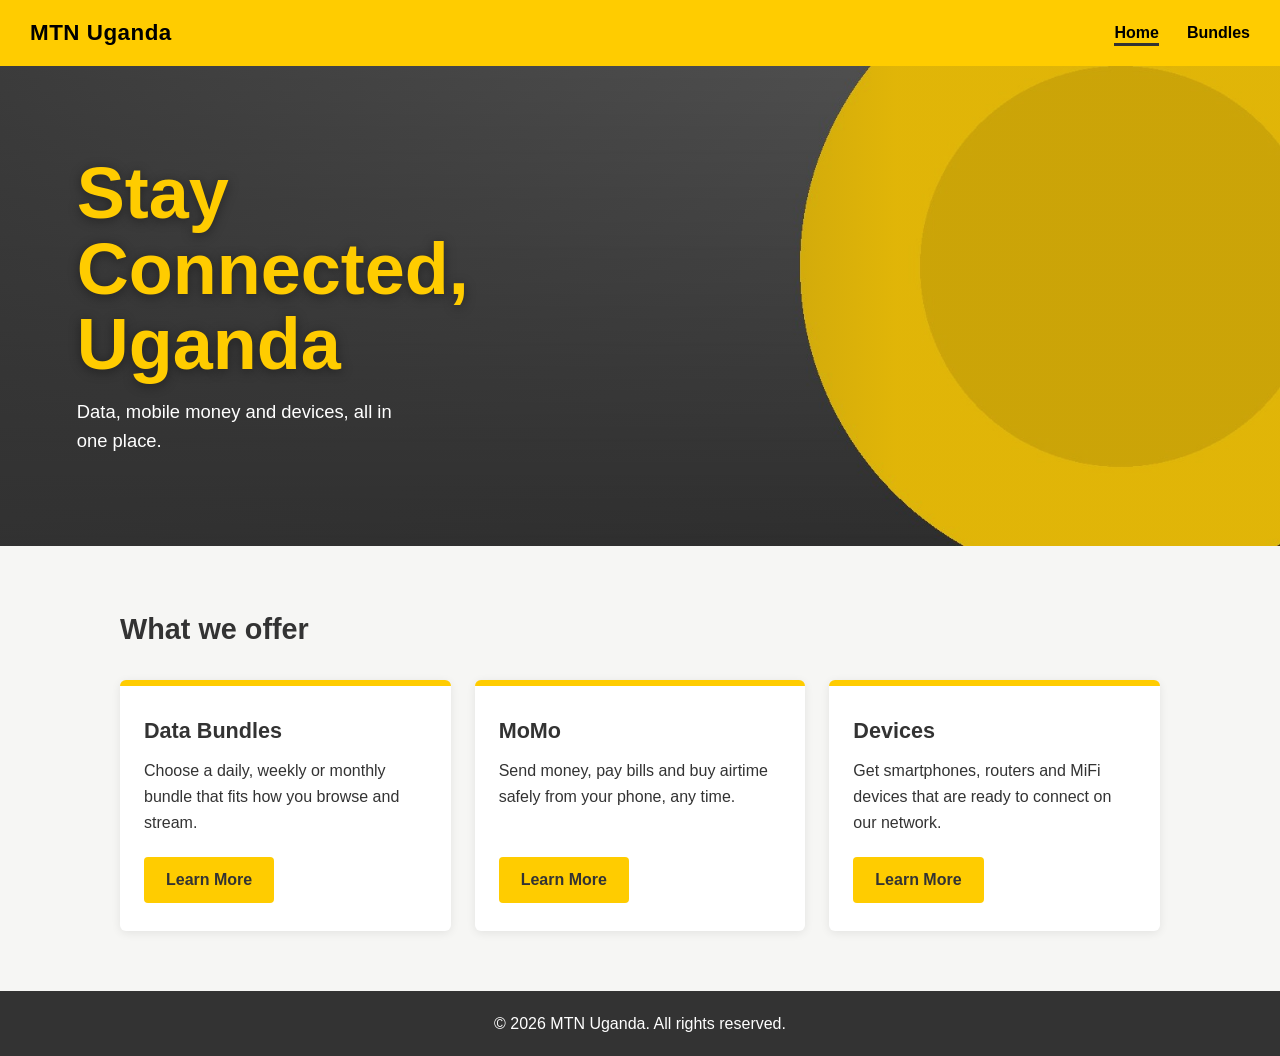
<file: index.html>
<!DOCTYPE html>
<html lang="en">
<head>
  <meta charset="UTF-8">
  <meta name="viewport" content="width=device-width, initial-scale=1">
  <title>MTN Uganda | Stay Connected</title>
  <link rel="stylesheet" href="style.css">
</head>
<body>

  <nav class="navbar">
    <a class="brand" href="index.html">MTN Uganda</a>
    <ul class="nav-links">
      <li><a class="active" href="index.html">Home</a></li>
      <li><a href="bundles.html">Bundles</a></li>
    </ul>
  </nav>

  <main>
    <section class="hero">
      <img src="hero.jpg" alt="People using their phones across Uganda">
      <div class="hero-text">
        <h1>Stay Connected, Uganda</h1>
        <p>Data, mobile money and devices, all in one place.</p>
      </div>
    </section>

    <section class="services">
      <h2>What we offer</h2>
      <div class="cards">

        <article class="card">
          <h3>Data Bundles</h3>
          <p>Choose a daily, weekly or monthly bundle that fits how you browse and stream.</p>
          <a class="btn" href="bundles.html">Learn More</a>
        </article>

        <article class="card">
          <h3>MoMo</h3>
          <p>Send money, pay bills and buy airtime safely from your phone, any time.</p>
          <a class="btn" href="#">Learn More</a>
        </article>

        <article class="card">
          <h3>Devices</h3>
          <p>Get smartphones, routers and MiFi devices that are ready to connect on our network.</p>
          <a class="btn" href="#">Learn More</a>
        </article>

      </div>
    </section>
  </main>

  <footer>
    <p>&copy; 2026 MTN Uganda. All rights reserved.</p>
  </footer>

</body>
</html>
</file>
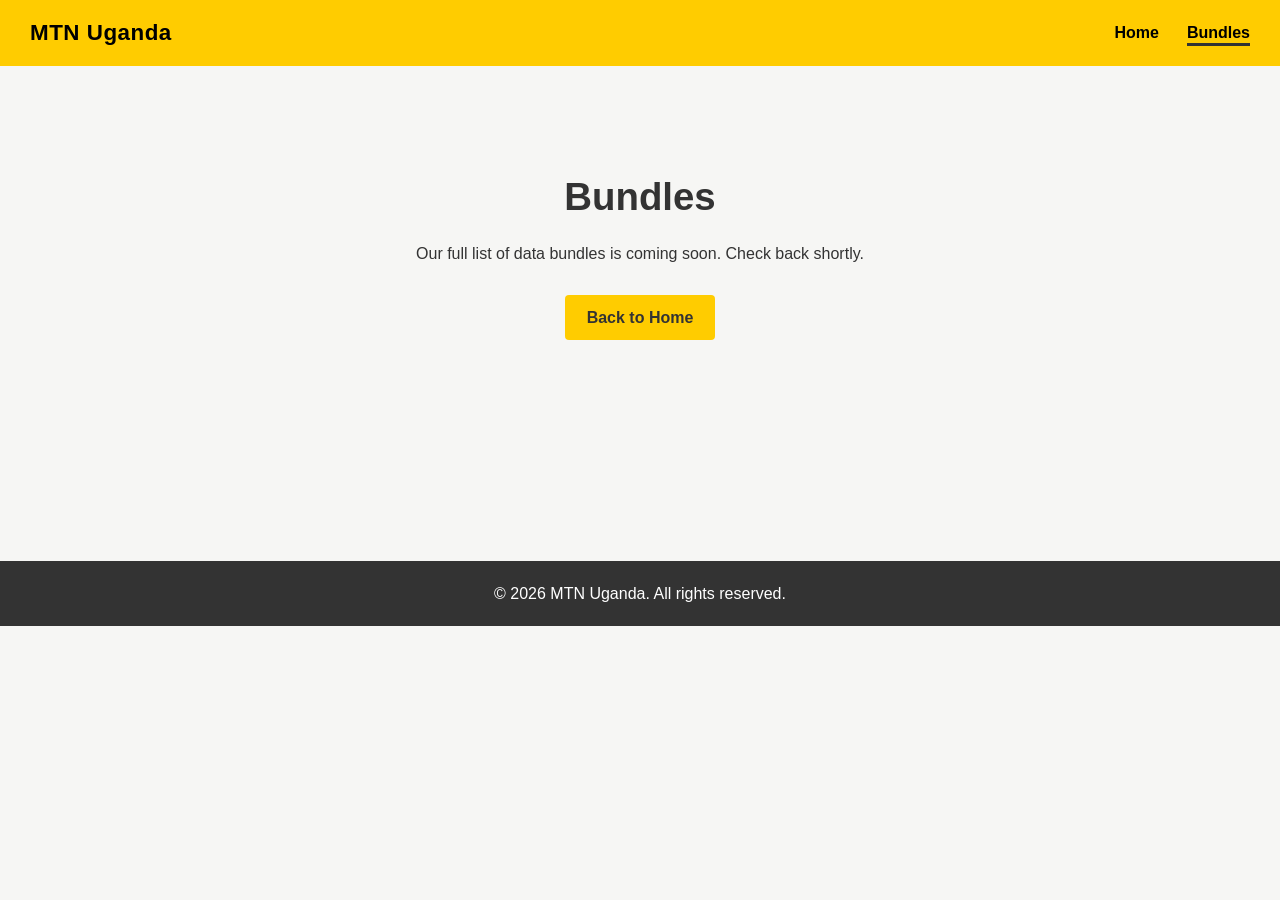
<file: bundles.html>
<!DOCTYPE html>
<html lang="en">
<head>
  <meta charset="UTF-8">
  <meta name="viewport" content="width=device-width, initial-scale=1">
  <title>Bundles | MTN Uganda</title>
  <link rel="stylesheet" href="style.css">
</head>
<body>

  <nav class="navbar">
    <a class="brand" href="index.html">MTN Uganda</a>
    <ul class="nav-links">
      <li><a href="index.html">Home</a></li>
      <li><a class="active" href="bundles.html">Bundles</a></li>
    </ul>
  </nav>

  <main class="placeholder">
    <h1>Bundles</h1>
    <p>Our full list of data bundles is coming soon. Check back shortly.</p>
    <a class="btn" href="index.html">Back to Home</a>
  </main>

  <footer>
    <p>&copy; 2026 MTN Uganda. All rights reserved.</p>
  </footer>

</body>
</html>
</file>
<file: style.css>
/* ===== (a) CSS RESET ===== */
* {
  margin: 0;
  padding: 0;
  box-sizing: border-box;
}

:root {
  --mtn-yellow: #FFCC00;
  --mtn-grey: #333333;
  --page-bg: #f6f6f4;
}

body {
  font-family: "Segoe UI", Roboto, Helvetica, Arial, sans-serif;
  color: var(--mtn-grey);
  background: var(--page-bg);
  line-height: 1.6;
}

img {
  display: block;
  max-width: 100%;
}

/* ===== NAVBAR ===== */
.navbar {
  background: #FFCC00;
  display: flex;
  padding: 15px 30px;
  justify-content: space-between;
  align-items: center;
}

.brand {
  font-size: 1.4rem;
  font-weight: 800;
  letter-spacing: 0.5px;
}

.nav-links {
  display: flex;
  gap: 28px;
  list-style: none;
}

/* Nav links */
.navbar a {
  color: #000000;
  text-decoration: none;
  font-weight: bold;
  transition: color 0.2s ease;
}

.navbar a:hover {
  color: #333333;
}

.navbar a:focus-visible,
.btn:focus-visible {
  outline: 3px solid #333333;
  outline-offset: 3px;
}

.nav-links a.active {
  border-bottom: 3px solid #333333;
  padding-bottom: 2px;
}

/* ===== HERO ===== */
.hero {
  position: relative;
  width: 100%;
  background: var(--mtn-grey);
}

.hero img {
  width: 100%;
  height: 480px;
  object-fit: cover;
}

.hero::after {
  /* darkens the photo so the overlay text stays readable */
  content: "";
  position: absolute;
  inset: 0;
  background: linear-gradient(90deg, rgba(51, 51, 51, 0.75) 0%, rgba(51, 51, 51, 0.15) 70%);
}

.hero-text {
  position: absolute;
  inset: 0;
  z-index: 1;
  display: flex;
  flex-direction: column;
  justify-content: center;
  padding: 0 6vw;
}

.hero-text h1 {
  font-size: clamp(2.2rem, 6vw, 4.5rem);
  font-weight: 900;
  line-height: 1.05;
  color: #FFCC00;
  max-width: 12ch;
  text-shadow: 0 2px 12px rgba(0, 0, 0, 0.4);
}

.hero-text p {
  color: #ffffff;
  font-size: 1.15rem;
  margin-top: 14px;
  max-width: 34ch;
}

/* ===== SERVICE CARDS ===== */
.services {
  max-width: 1100px;
  margin: 0 auto;
  padding: 60px 30px;
}

.services h2 {
  font-size: 1.8rem;
  margin-bottom: 28px;
}

.cards {
  display: flex;
  gap: 24px;
}

.card {
  flex: 1;
  background: #ffffff;
  border-top: 6px solid #FFCC00;
  border-radius: 6px;
  padding: 28px 24px;
  display: flex;
  flex-direction: column;
  align-items: flex-start;
  box-shadow: 0 2px 10px rgba(0, 0, 0, 0.08);
}

.card h3 {
  font-size: 1.35rem;
  margin-bottom: 10px;
}

.card p {
  margin-bottom: 22px;
  flex-grow: 1; /* keeps all buttons on the same line */
}

/* Yellow 'Learn More' button */
.btn {
  display: inline-block;
  background: #FFCC00;
  color: #333333;
  font-weight: bold;
  text-decoration: none;
  padding: 10px 22px;
  border-radius: 4px;
  transition: background 0.2s ease, color 0.2s ease;
}

.btn:hover {
  background: #333333;
  color: #FFCC00;
}

/* ===== PLACEHOLDER PAGE (bundles.html) ===== */
.placeholder {
  max-width: 700px;
  margin: 0 auto;
  padding: 100px 30px;
  text-align: center;
  min-height: 55vh;
}

.placeholder h1 {
  font-size: 2.4rem;
  margin-bottom: 14px;
}

.placeholder p {
  margin-bottom: 28px;
}

/* ===== FOOTER ===== */
footer {
  background: #333333;
  color: white;
  text-align: center;
  padding: 20px;
}

/* ===== RESPONSIVE ===== */
@media (max-width: 760px) {
  .navbar {
    padding: 15px 20px;
  }

  .nav-links {
    gap: 18px;
  }

  .hero img {
    height: 360px;
  }

  .cards {
    flex-direction: column;
  }
}
</file>
